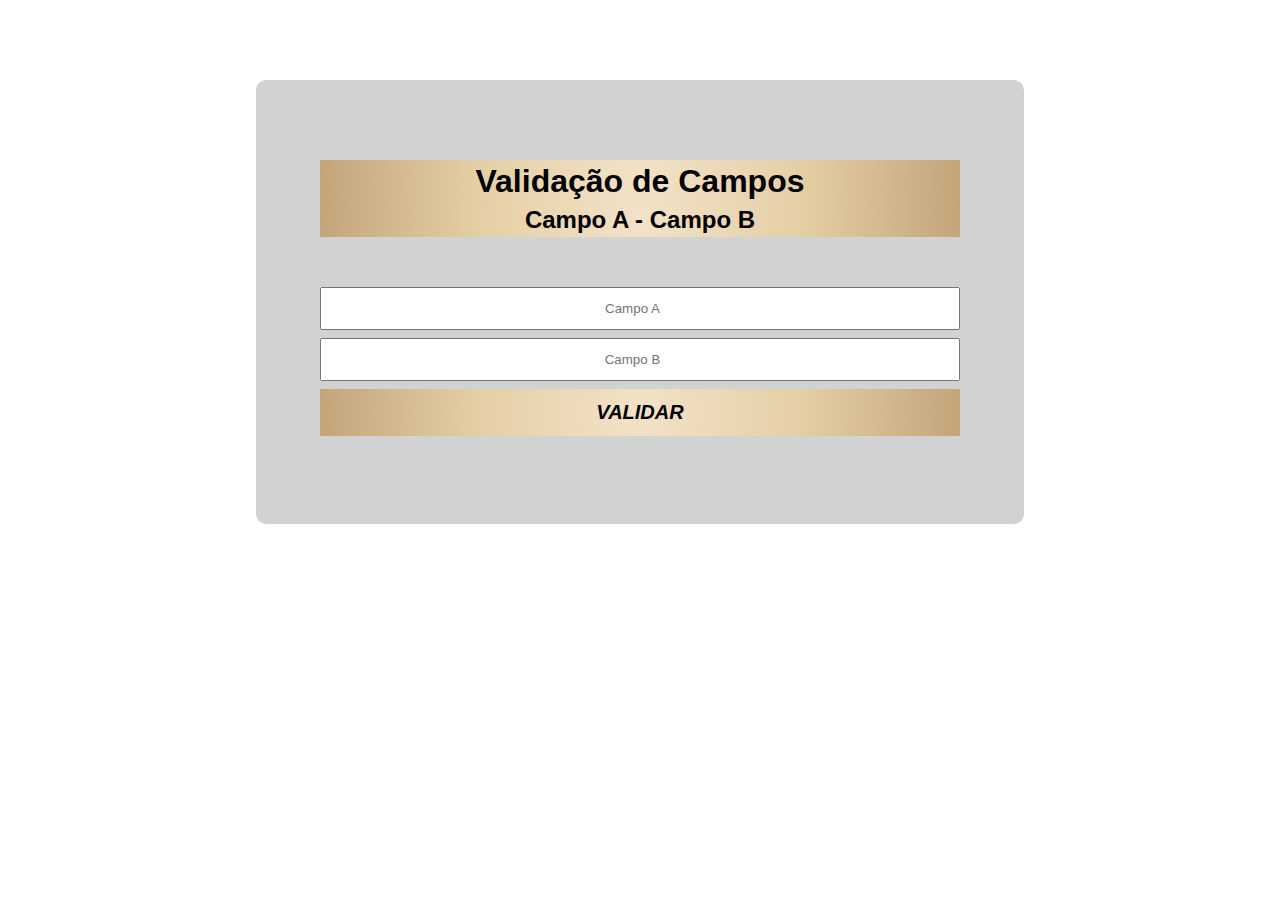
<file: index.html>
<!DOCTYPE html>
<html lang="pt-BR">

<head>
    <meta charset="UTF-8">
    <meta http-equiv="X-UA-Compatible" content="IE=edge">
    <meta name="viewport" content="width=device-width, initial-scale=1.0">
    <title>Validar Campo A e Campo B</title>
    <link rel="stylesheet" href="src/main.css" />
</head>

<body>
    <div class="corpo">
        <div class="container">
            <h1>Validação de Campos</h1>
            <h2>Campo A - Campo B</h2>
            <form id="meuFormulario">
                <input type="number" id="campoA" required placeholder="Campo A" />
                <input type="number" id="campoB" required placeholder="Campo B" />
                <button id="btn-validar" type="submit">Validar</button>
            </form>
        </div>
    </div>
    <p class="error" id="message"></p>
    <script src="src/main.js"></script>
</body>

</html>
</file>
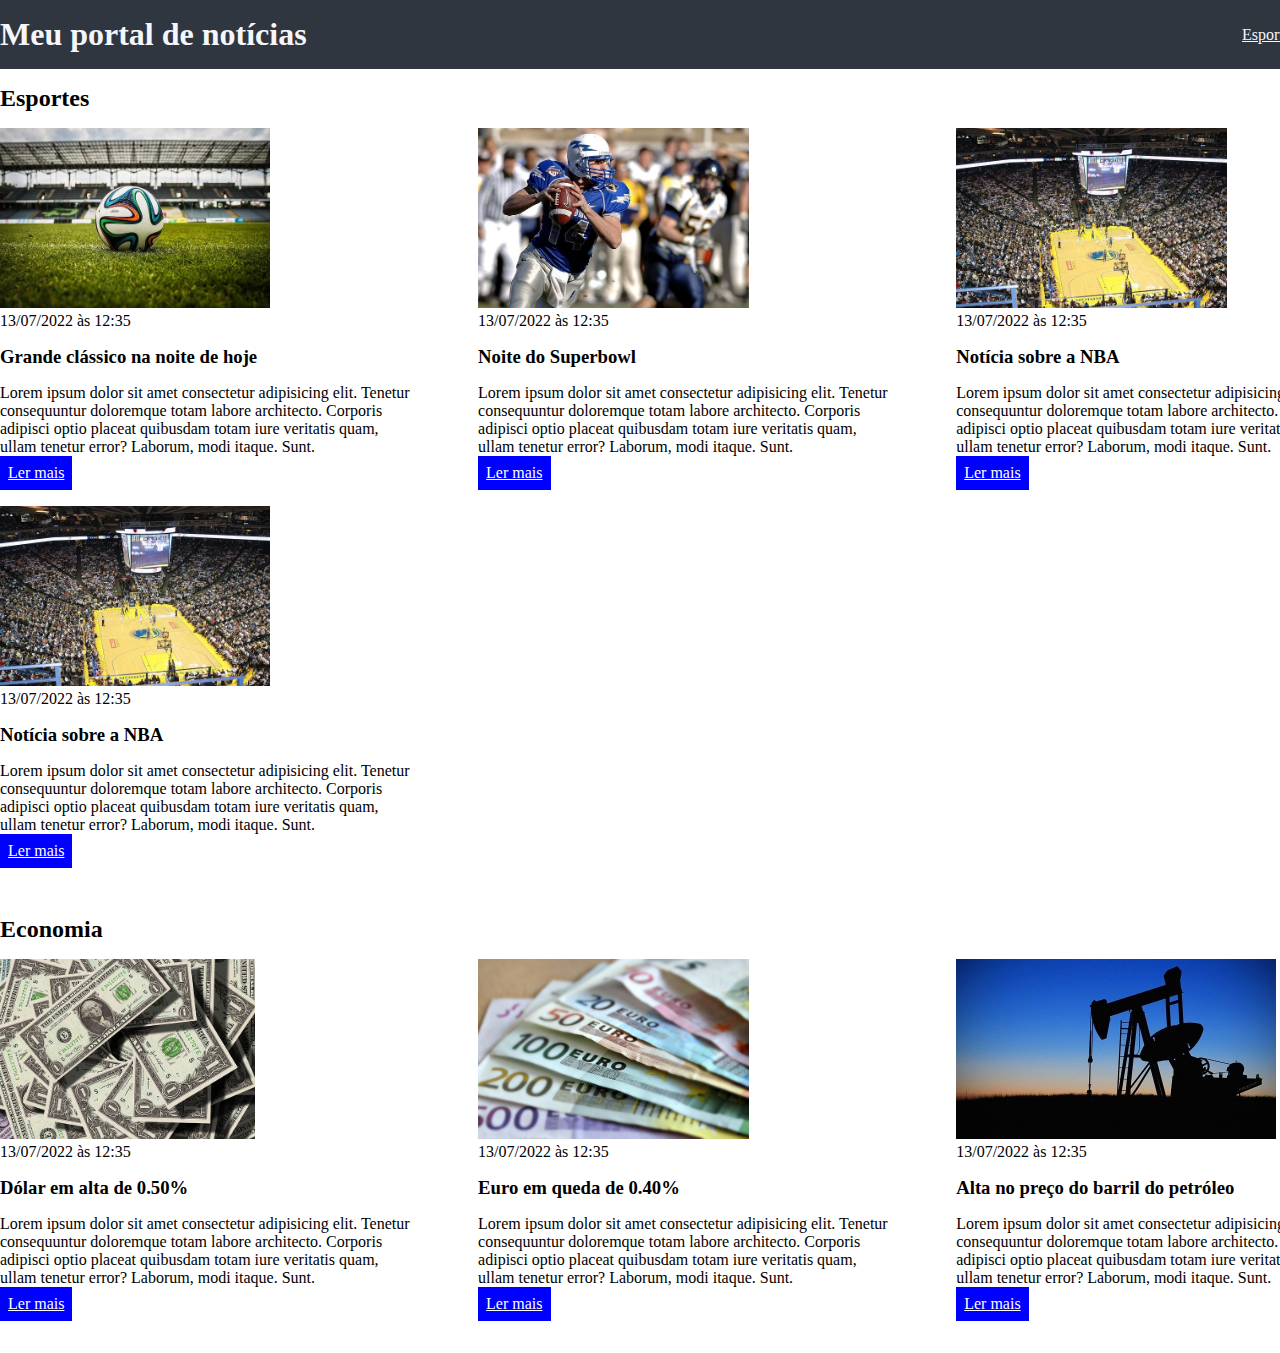
<file: css/index.html>
<!DOCTYPE html>
<html lang="pt-BR">
<head>
    <meta charset="UTF-8">
    <meta http-equiv="X-UA-Compatible" content="IE=edge">
    <meta name="viewport" content="width=device-width, initial-scale=1.0">
    <title>Meu portal de notícias</title>
    <link rel="stylesheet" href="./mains.css" />
</head>
<body>
    <header>
        <div class="container">
            <h1>Meu portal de notícias</h1>
            <nav>
                <ul>
                <li>
                    <a href="#sports" title="Ir para a seção de esportes">Esportes</a>
                </li>
                <li>
                    <a href="#economy" title="Ir para a seção de notícias">Economia</a>
                </li>
                </ul>
            </nav>
        </div>
    </header>
    <section id="sports">
        <div class="container">
            <h2>Esportes</h2>
            <div class="articles">
                <article>
                    <img src="./imagens/futebol.jpg" alt="Bola de futebol no gramado" />
                    <header>
                        <time>13/07/2022 às 12:35</time>
                    </header>
                    <h3>Grande clássico na noite de hoje</h3>
                    <p>
                        Lorem ipsum dolor sit amet consectetur adipisicing elit. Tenetur consequuntur doloremque totam labore architecto. Corporis adipisci optio placeat quibusdam totam iure veritatis quam, ullam tenetur error? Laborum, modi itaque. Sunt.
                    </p>
                    <a href="#" title="Leia a notícia completa">Ler mais</a>
                </article>
                <article>
                    <img src="./imagens/futebol-americano.jpg" alt="Jogador de futebol americano correndo com a bola na mão" />
                    <header>
                        <time class="creation-date">13/07/2022 às 12:35</time>
                    </header>
                    <h3>Noite do Superbowl</h3>
                    <p>
                        Lorem ipsum dolor sit amet consectetur adipisicing elit. Tenetur consequuntur doloremque totam labore architecto. Corporis adipisci optio placeat quibusdam totam iure veritatis quam, ullam tenetur error? Laborum, modi itaque. Sunt.
                    </p>
                    <a href="#" title="Leia a notícia completa">Ler mais</a>
                </article>
                <article>
                    <img src="./imagens/basquete.jpg" title="Vista aérea de uma quadra de basquete" />
                    <header>
                        <time>13/07/2022 às 12:35</time>
                    </header>
                    <h3>Notícia sobre a NBA</h3>
                    <p>
                        Lorem ipsum dolor sit amet consectetur adipisicing elit. Tenetur consequuntur doloremque totam labore architecto. Corporis adipisci optio placeat quibusdam totam iure veritatis quam, ullam tenetur error? Laborum, modi itaque. Sunt.
                    </p>
                    <a href="#" title="Leia a notícia completa">Ler mais</a>
                </article>
                <article>
                    <img src="./imagens/basquete.jpg" title="Vista aérea de uma quadra de basquete" />
                    <header>
                        <time>13/07/2022 às 12:35</time>
                    </header>
                    <h3>Notícia sobre a NBA</h3>
                    <p>
                        Lorem ipsum dolor sit amet consectetur adipisicing elit. Tenetur consequuntur doloremque totam labore architecto. Corporis adipisci optio placeat quibusdam totam iure veritatis quam, ullam tenetur error? Laborum, modi itaque. Sunt.
                    </p>
                    <a href="#" title="Leia a notícia completa">Ler mais</a>
                </article>
            </div>
        </div>
    </section>
    <section id="economy">
        <div class="container">
                <h2>Economia</h2>
                <div class="articles">
                    <article>
                        <img src="./imagens/dolares.jpg" alt="Muitos dólares" />
                        <header>
                            <time>13/07/2022 às 12:35</time>
                        </header>
                        <h3>Dólar em alta de 0.50%</h3>
                        <p>
                            Lorem ipsum dolor sit amet consectetur adipisicing elit. Tenetur consequuntur doloremque totam labore architecto. Corporis adipisci optio placeat quibusdam totam iure veritatis quam, ullam tenetur error? Laborum, modi itaque. Sunt.
                        </p>
                        <a href="#" title="Leia a notícia completa">Ler mais</a>
                    </article>
                    <article>
                        <img src="./imagens/euro.jpg" alt="Várias notas de euro" />
                        <header>
                            <time>13/07/2022 às 12:35</time>
                        </header>
                        <h3>Euro em queda de 0.40%</h3>
                        <p>
                            Lorem ipsum dolor sit amet consectetur adipisicing elit. Tenetur consequuntur doloremque totam labore architecto. Corporis adipisci optio placeat quibusdam totam iure veritatis quam, ullam tenetur error? Laborum, modi itaque. Sunt.
                        </p>
                        <a href="#" title="Leia a notícia completa">Ler mais</a>
                    </article>
                    <article>
                        <img src="./imagens/petroleo.jpg" alt="Extração de petróleo" />
                        <header>
                            <time>13/07/2022 às 12:35</time>
                        </header>
                        <h3>Alta no preço do barril do petróleo</h3>
                        <p>
                            Lorem ipsum dolor sit amet consectetur adipisicing elit. Tenetur consequuntur doloremque totam labore architecto. Corporis adipisci optio placeat quibusdam totam iure veritatis quam, ullam tenetur error? Laborum, modi itaque. Sunt.
                        </p>
                        <a href="#" title="Leia a notícia completa">Ler mais</a>
                    </article>
                </div>
            </div>
    </section>
</body>
</html>
</file>
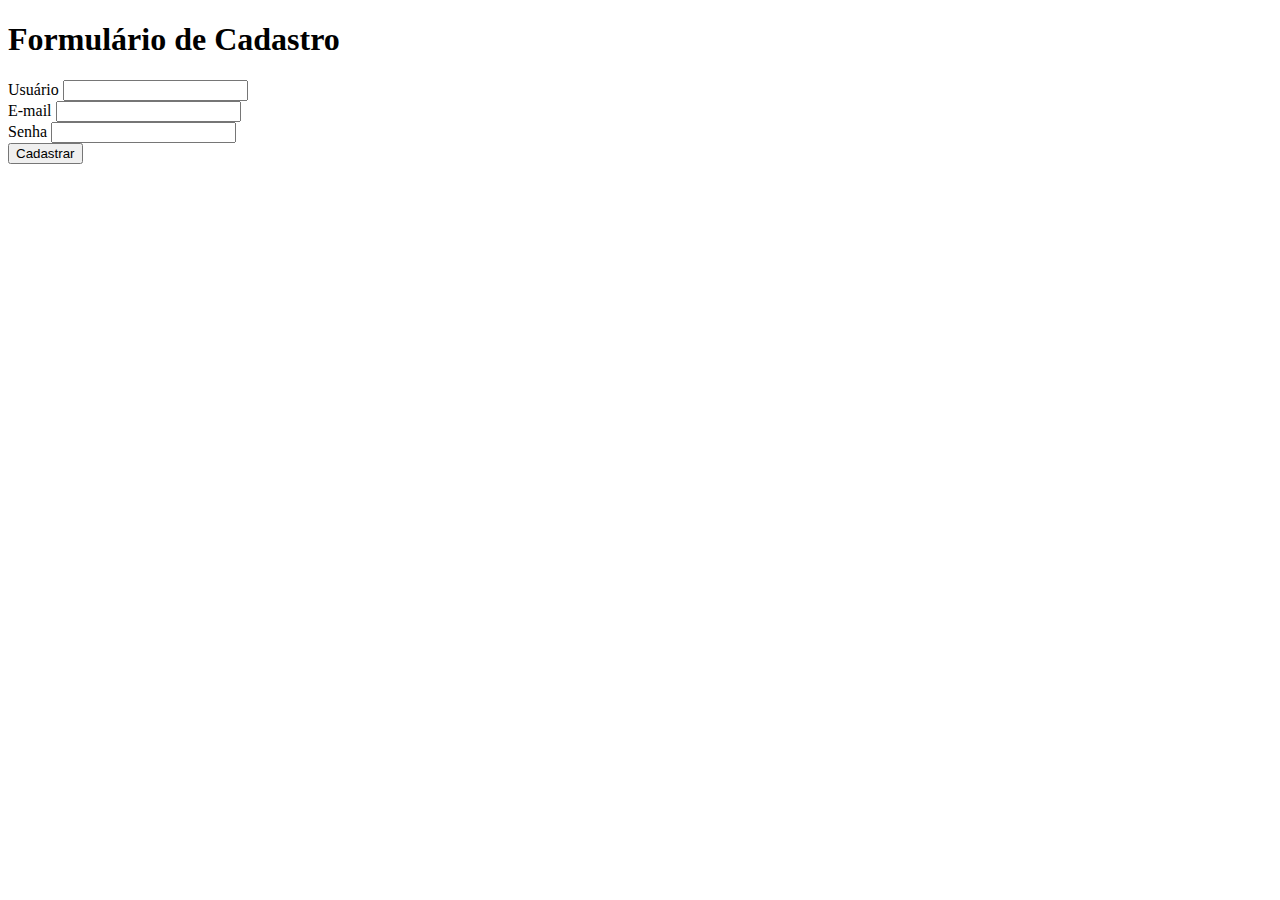
<file: exercicio.html>
<!DOCTYPE html>
<html lang="pt-br">
<head>
    <meta charset="UTF-8">
    <meta name="viewport" content="width=device-width, initial-scale=1.0">
    <title>Exercicio Html</title>
</head>
<body>
    <header>
        <h1>Formulário de Cadastro</h1>
        <form>
            <label for="user">Usuário</label>
            <input id="user" type="text">
            <br>
            <label for="email">E-mail</label>
            <input id="email" type="email">
            <br>
            <label for="senha">Senha</label>
            <input id="senha" type="password">
            <br>
            <button type="submit">Cadastrar</button>
        </form>
    </header>
</body>
</html>
</file>
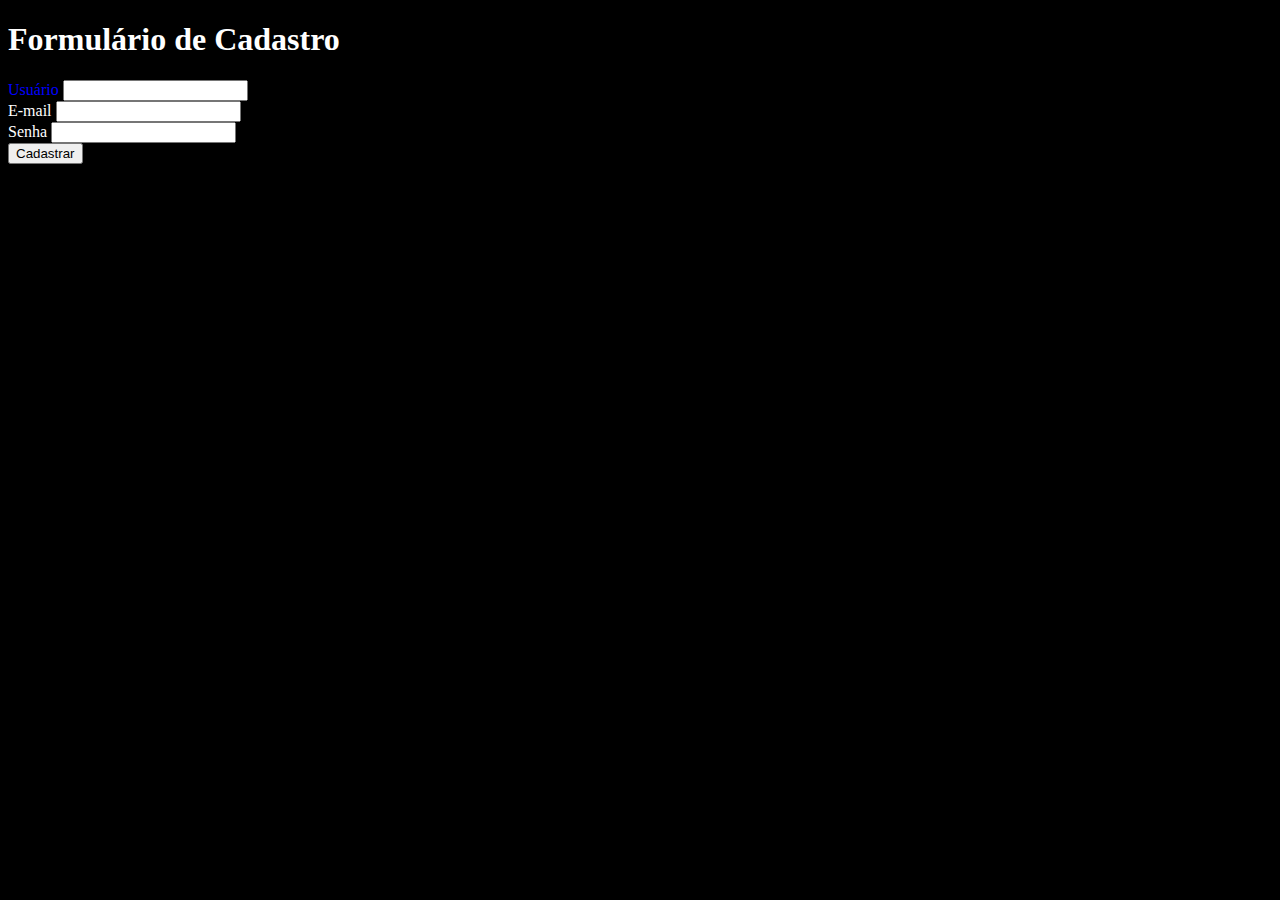
<file: formulario.html>
<!DOCTYPE html>
<html lang="pt-br">
<head>
    <meta charset="UTF-8">
    <meta name="viewport" content="width=device-width, initial-scale=1.0">
    <title>Formulários</title>
    <style>
    label {
        color: white;
    }
    body 
    {
        background-color: black;}
    h1{color: white;}
    </style>
</head>
<body>
        <h1>Formulário de Cadastro</h1>
        <form>
            <label for="user" style="color: blue;">Usuário</label>
            <input id="user" type="text">
            <br>
            <label for="email">E-mail</label>
            <input id="email" type="email">
            <br>
            <label for="senha">Senha</label>
            <input id="senha" type="password">
            <br>
            <button>Cadastrar</button>
        </form>
</body>
</html>
</file>
<file: src/main.css>
* {
    margin: 0;
    padding: 0;
    box-sizing: border-box;
    font-family: sans-serif;
}

.container {
    margin: 80px auto;
    max-width: 640px;
    width: 100%;
}

.meuFormulario{
    margin: px auto;
}

form {
    margin-top: 50px;
}

h1,
h2 {
    text-align: center;
    background: radial-gradient(circle, #f3e2c8, #e4cfa5, #c4a57a);
    border: none;
    padding: 3px;
}

input,
button {
    display: block;
    padding: 12px;
    margin-bottom: 8px;
    width: 100%;
    resize: none;
    text-align: center;
}

button {
    background: radial-gradient(circle, #f3e2c8, #e4cfa5, #c4a57a);
    border: none;
    text-transform: uppercase;
    color: #000000;
    font-weight: bold;
    font-size: 20px;
    font-style: italic;
    cursor: pointer;
}

.error {

    font-weight: bold;
    font-size: 16px;
    margin: 80px auto;
    max-width: 640px;
    text-align: center;
    border-radius: 10px;
    background-color: #c4a57a;
    background-clip: content-box;
}

.corpo {
    background-color: #9296946c;
    display: flex;
    margin: 80px auto;
    width: 60%;
    border-radius: 10px;
}
.formularioValido{
    background-color: rgb(16, 77, 16);
    padding: 12px;
}
</file>
<file: css/mains.css>
* {
    box-sizing: border-box;
    margin: 0;
    padding: 0;
}

body > header {
    background-color: #2f3640;
    padding: 16px 0;
    color: #f5f6fa;
}

header .container {
    display: flex ;
    align-items: center;
    justify-content: space-between;

}

header li {
    display: inline;
}

header li a {
    color: #f5f6fa;
}

.container {
    width: 1366px;
    margin: 0 auto;
}

.articles {
    display: flex;
    flex-wrap: wrap;
    justify-content: space-between;
}

.articles article img {
    height: 180px;
}

.articles article {
    width: 30%;
}

section {
    padding: 16px 0;
}
section h2,
.articles article {
    margin-bottom: 16px ;
}
.articles article h3 {
    margin-top: 16px;
    margin-bottom: 16px;
}

.articles article a {
    background-color: blue;
    color: #fff;
    padding: 8px;
    display: inline-block;
}
</file>
